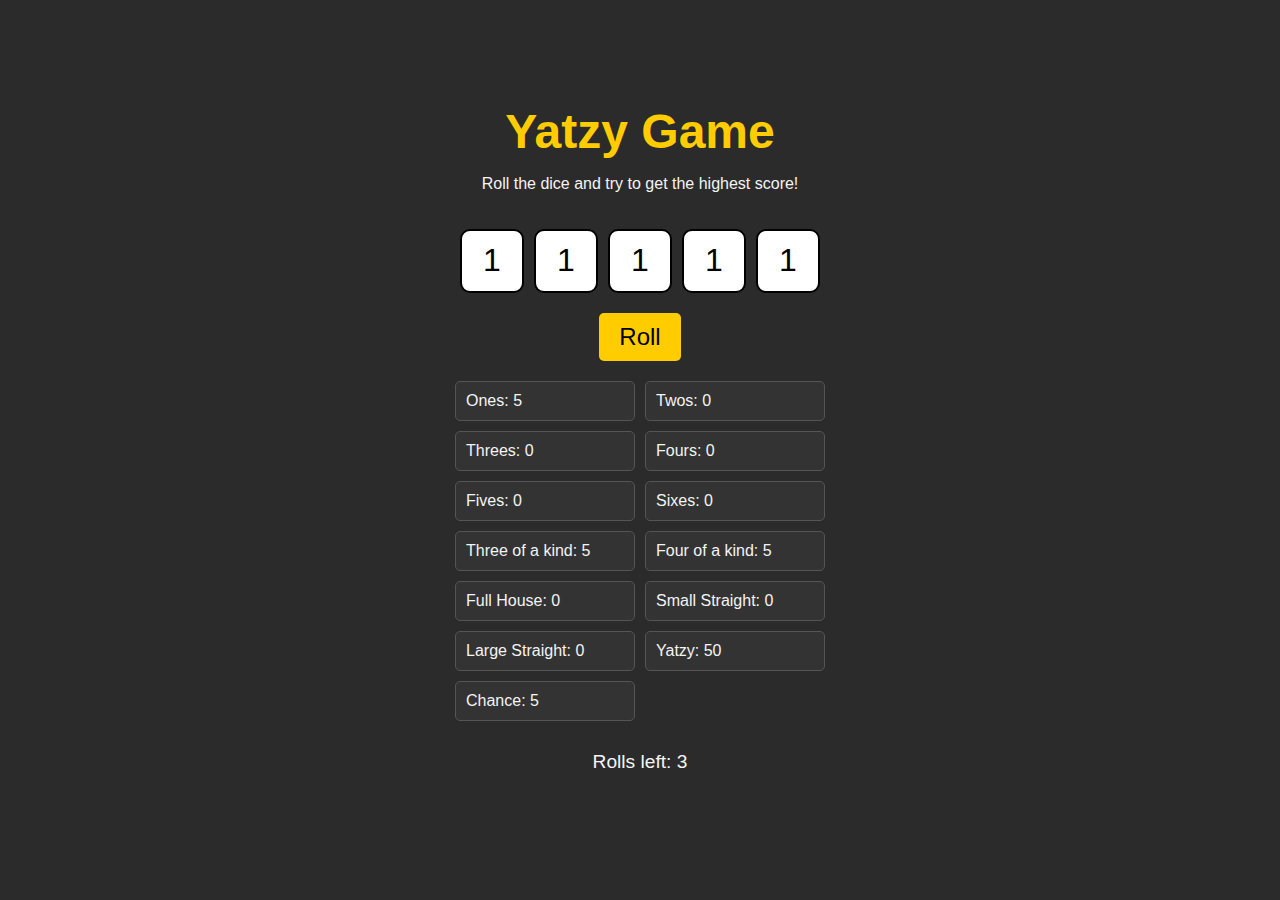
<file: CSI3140_Project/CSI3140_A2/index.html>
<!DOCTYPE html>
<html lang="en">
<head>
    <meta charset="UTF-8">
    <meta name="viewport" content="width=device-width, initial-scale=1.0">
    <title>Yatzy Game</title>
    <link rel="stylesheet" href="styles.css">
</head>
<body>
    <header>
        <h1>Yatzy Game</h1>
        <p>Roll the dice and try to get the highest score!</p>
    </header>
    <main>
        <div id="dice-container">
        </div>
        <button id="roll-button">Roll</button>
        <div id="scoreboard">
        </div>
    </main>
    <footer>
        <p id="game-status"></p>
        <p id="final-score"></p>
    </footer>
    <script src="scripts.js"></script>
</body>
</html>
</file>
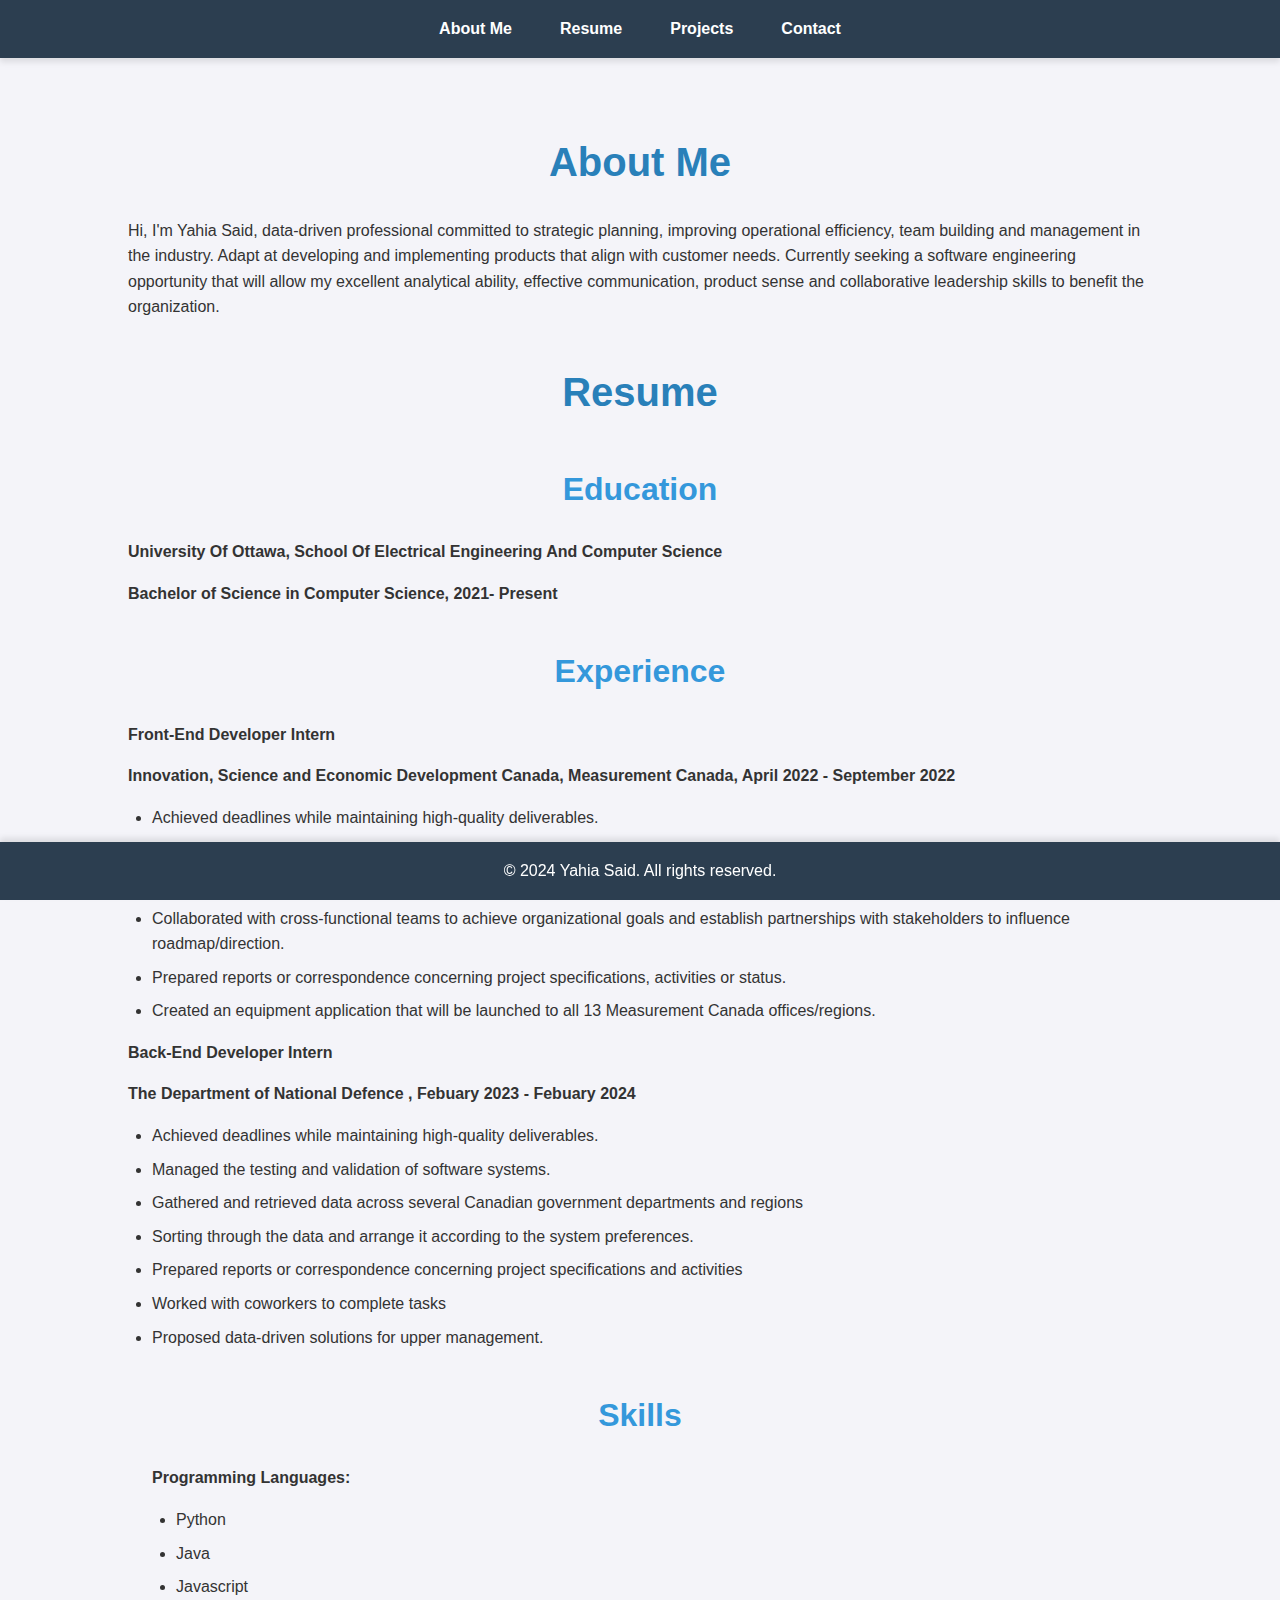
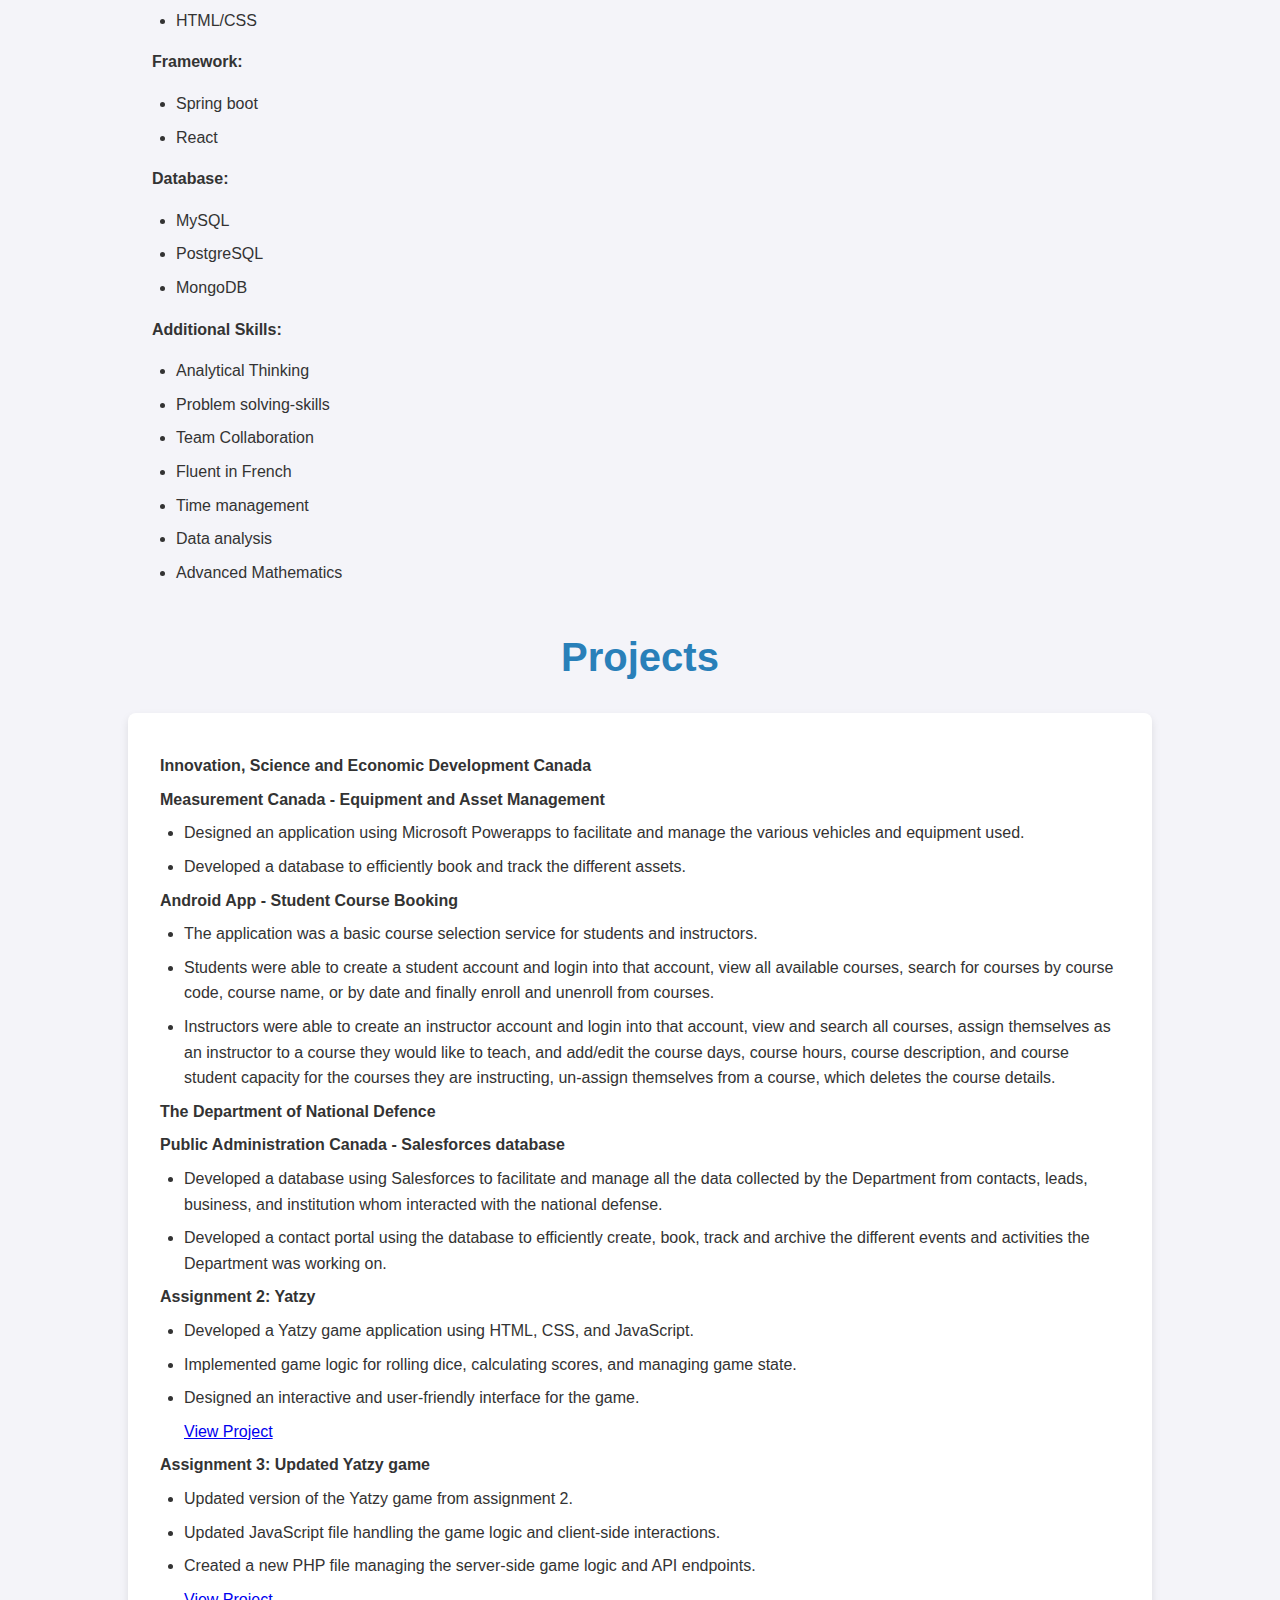
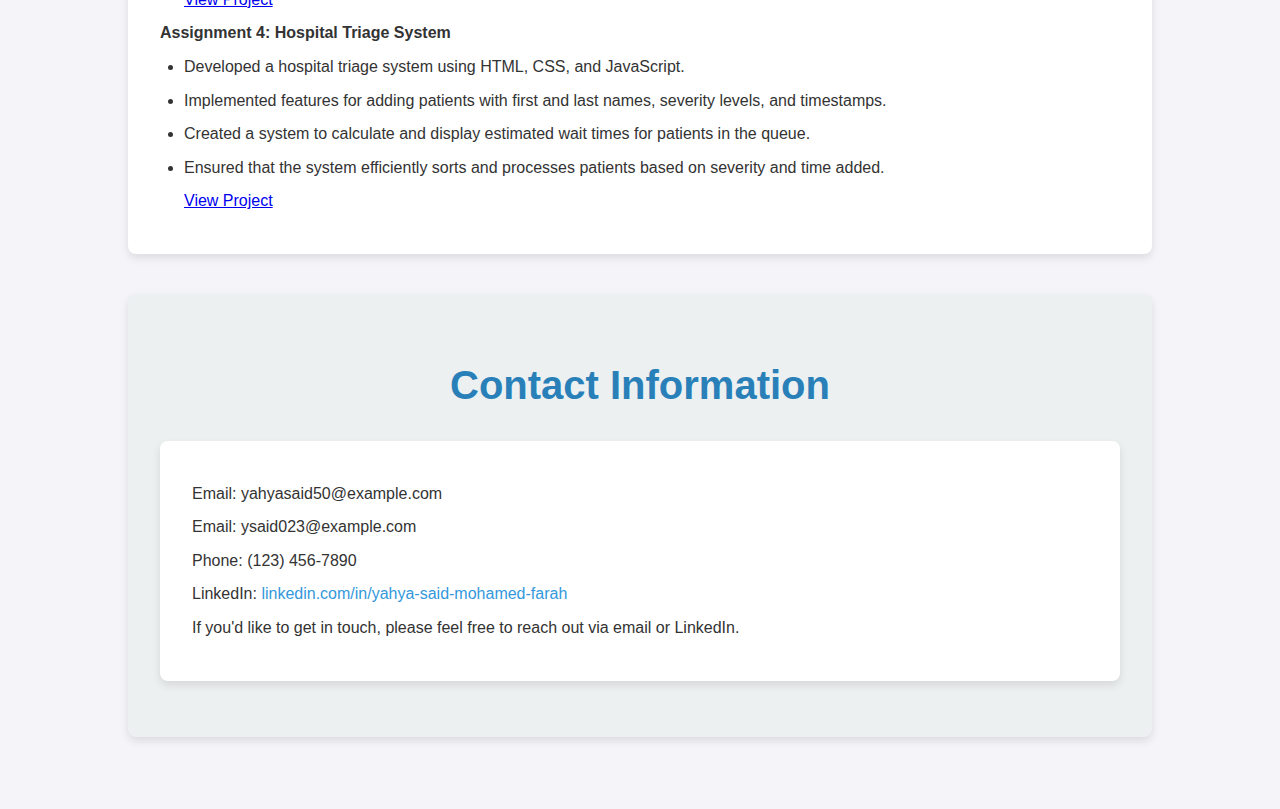
<file: CSI3140_Project/CSI3140 Portfolio/Public/index.html>
<!DOCTYPE html>
<html lang="en">
<head>
    <meta charset="UTF-8">
    <meta name="viewport" content="width=device-width, initial-scale=1.0">
    <title>Yahia Said's Portfolio</title>
    <link rel="stylesheet" href="style.css">
</head>
<body>
    <header>
        <nav>
            <ul>
                <li><a href="#about">About Me</a></li>
                <li><a href="#resume">Resume</a></li>
                <li><a href="#projects">Projects</a></li>
                <li><a href="#contact">Contact</a></li>
            </ul>
        </nav>
    </header>

    <main>
        <section id="about">
            <h1>About Me</h1>
            <p>Hi, I'm Yahia Said, data-driven professional committed to strategic planning, improving operational efficiency, team building and management in the industry. Adapt at developing and implementing products that align with customer needs. Currently seeking a software engineering opportunity that will allow my excellent analytical ability, effective communication, product sense and collaborative leadership skills to benefit the organization.</p>
        </section>

        <section id="resume">
            <h1>Resume</h1>
            <h2>Education</h2>
            <p><strong>University Of Ottawa, School Of Electrical Engineering And Computer Science</strong></p>
            <p><strong>Bachelor of Science in Computer Science, 2021- Present</strong></p>
            
            <h2>Experience</h2>
            <p><strong>Front-End Developer Intern</strong></p>
            <p><strong>Innovation, Science and Economic Development Canada, Measurement Canada, April 2022 - September 2022</strong></p>
            <ul>
                <li>Achieved deadlines while maintaining high-quality deliverables.</li>
                <li>Proven ability to manage multiple tasks while remaining flexible and adaptable.</li>
                <li>Utilized Python to build applications.</li>
                <li>Collaborated with cross-functional teams to achieve organizational goals and establish partnerships with stakeholders to influence roadmap/direction.</li>
                <li>Prepared reports or correspondence concerning project specifications, activities or status.</li>  
                <li>Created an equipment application that will be launched to all 13 Measurement Canada offices/regions.</li>   
            </ul>

            <p><strong>Back-End Developer Intern</strong></p>
            <p><strong>The Department of National Defence , Febuary 2023 - Febuary 2024</strong></p>
            <ul>
                <li>Achieved deadlines while maintaining high-quality deliverables.</li>
                <li>Managed the testing and validation of software systems.</li>
                <li>Gathered and retrieved data across several Canadian government departments and regions</li>
                <li>Sorting through the data and arrange it according to the system preferences.</li>
                <li>Prepared reports or correspondence concerning project specifications and activities</li>
                <li>Worked with coworkers to complete tasks</li>
                <li>Proposed data-driven solutions for upper management.</li>
            </ul>

            <h2>Skills</h2>
            <ul>
                <p><b>Programming Languages:</b></p>
                <ul>
                    <li>Python</li>
                    <li>Java</li>
                    <li>Javascript</li>
                    <li>HTML/CSS</li>
                </ul>
                <p><b>Framework:</b></p>
                <ul>
                    <li>Spring boot</li>
                    <li>React</li>
                </ul>
                <p><b>Database:</b></p>
                <ul>
                    <li>MySQL</li>
                    <li>PostgreSQL</li>
                    <li>MongoDB</li>
                </ul>
                <p><b>Additional Skills:</b></p>
                <ul>
                    <li>Analytical Thinking</li>
                    <li>Problem solving-skills</li>
                    <li>Team Collaboration</li>
                    <li>Fluent in French</li>
                    <li>Time management</li>
                    <li>Data analysis</li>
                    <li>Advanced Mathematics</li>
                </ul>
            </ul>
        </section>

        <section id="projects">
            <h1>Projects</h1>
            <article>
                <p><strong>Innovation, Science and Economic Development Canada</strong></p>
                <p><strong>Measurement Canada - Equipment and Asset Management</strong></p>
                <ul>
                    <li>Designed an application using Microsoft Powerapps to facilitate and manage the various vehicles and equipment used.</li>
                    <li>Developed a database to efficiently book and track the different assets.</li>
                </ul>

                <p><strong>Android App - Student Course Booking</strong></p>
                <ul>
                    <li>The application was a basic course selection service for students and instructors.</li>
                    <li>Students were able to create a student account and login into that account, view all available courses, search for courses by course code, course name, or by date and finally enroll and unenroll from courses.</li>
                    <li>Instructors were able to create an instructor account and login into that account, view and search all courses, assign themselves as an instructor to a course they would like to teach, and add/edit the course days, course hours, course description, and course student capacity for the courses they are instructing, un-assign themselves from a course, which deletes the course details.</li>
                </ul>
                
                <p><strong>The Department of National Defence</strong></p>
                <p><strong>Public Administration Canada - Salesforces database</strong></p>
                <ul>
                    <li>Developed a database using Salesforces to facilitate and manage all the data collected by the Department from contacts, leads, business, and institution whom interacted with the national defense.</li>
                    <li>Developed a contact portal using the database to efficiently create, book, track and archive the different events and activities the Department was working on.</li>
                </ul>

                <p><strong>Assignment 2: Yatzy</strong></p>
                <ul>
                    <li>Developed a Yatzy game application using HTML, CSS, and JavaScript.</li>
                    <li>Implemented game logic for rolling dice, calculating scores, and managing game state.</li>
                    <li>Designed an interactive and user-friendly interface for the game.</li>
                    <a href="assignment2/index.html">View Project</a>
                </ul>

                <p><strong>Assignment 3: Updated Yatzy game</strong></p>
                <ul>
                    <li>Updated version of the Yatzy game from assignment 2.</li>
                    <li>Updated  JavaScript file handling the game logic and client-side interactions.</li>
                    <li>Created a new PHP file managing the server-side game logic and API endpoints.</li>
                    <a href="assignment3/index.html">View Project</a>
                </ul>

                <p><strong>Assignment 4: Hospital Triage System</strong></p>
                <ul>
                    <li>Developed a hospital triage system using HTML, CSS, and JavaScript.</li>
                    <li>Implemented features for adding patients with first and last names, severity levels, and timestamps.</li>
                    <li>Created a system to calculate and display estimated wait times for patients in the queue.</li>
                    <li>Ensured that the system efficiently sorts and processes patients based on severity and time added.</li>
                    <a href="assignment4/index.html">View Project</a>
                </ul>
            </article>
        </section>

        <section id="contact">
            <h1>Contact Information</h1>
            <article>
                <p>Email: yahyasaid50@example.com</p>
                <p>Email: ysaid023@example.com</p>
                <p>Phone: (123) 456-7890</p>
                <p>LinkedIn: <a href="https://www.linkedin.com/in/yahya-said-mohamed-farah">linkedin.com/in/yahya-said-mohamed-farah</a></p>
                <p>If you'd like to get in touch, please feel free to reach out via email or LinkedIn.</p>
            </article>
        </section>
    </main>

    <footer>
        <p>&copy; 2024 Yahia Said. All rights reserved.</p>
    </footer>
</body>
</html>
</file>
<file: CSI3140_Project/CSI3140_A2/styles.css>
body {
    font-family: Arial, sans-serif;
    display: flex;
    flex-direction: column;
    align-items: center;
    justify-content: center;
    min-height: 100vh;
    margin: 0;
    background-color: #2b2b2b;
    color: #f4f4f4;
}

header, footer {
    text-align: center;
    margin: 20px 0;
}

header h1 {
    margin: 0;
    font-size: 3rem;
    color: #ffcc00;
}

main {
    display: flex;
    flex-direction: column;
    align-items: center;
}

#dice-container {
    display: flex;
    justify-content: center;
    margin-bottom: 20px;
}

.dice {
    width: 60px;
    height: 60px;
    margin: 0 5px;
    display: flex;
    align-items: center;
    justify-content: center;
    background-color: #ffffff;
    border: 2px solid #000000;
    border-radius: 10px;
    cursor: pointer;
    font-size: 2rem;
    color: #000000;
    transition: background-color 0.3s, transform 0.3s;
}

.dice.selected {
    background-color: #ffcc00;
    transform: scale(1.1);
}

#roll-button {
    padding: 10px 20px;
    font-size: 1.5rem;
    margin-bottom: 20px;
    cursor: pointer;
    background-color: #ffcc00;
    border: none;
    border-radius: 5px;
    color: #000000;
    transition: background-color 0.3s, transform 0.3s;
}

#roll-button:hover {
    background-color: #ffaa00;
    transform: scale(1.05);
}

#roll-button:disabled {
    background-color: #ccc;
    color: #666;
    cursor: not-allowed;
}

#scoreboard {
    width: 100%;
    max-width: 600px;
    display: grid;
    grid-template-columns: repeat(2, 1fr);
    gap: 10px;
}

.score-category {
    display: flex;
    justify-content: space-between;
    padding: 10px;
    background-color: #333;
    border: 1px solid #555;
    border-radius: 5px;
    cursor: pointer;
    transition: background-color 0.3s;
}

.score-category:hover {
    background-color: #444;
}

.score-category.selected {
    background-color: #555;
}

#game-status {
    font-size: 1.2rem;
    margin: 10px 0;
}

#final-score {
    font-size: 1.5rem;
    margin-top: 20px;
    color: #ffcc00;
}
</file>
<file: CSI3140_Project/CSI3140 Portfolio/Public/style.css>
body {
    font-family: 'Arial', sans-serif;
    margin: 0;
    padding: 0;
    background-color: #f4f4f9;
    color: #333;
    line-height: 1.6;
}

header {
    background: #2c3e50;
    color: #fff;
    padding: 1rem 0;
    text-align: center;
    box-shadow: 0 4px 6px rgba(0, 0, 0, 0.1);
}

nav ul {
    list-style: none;
    padding: 0;
    display: flex;
    justify-content: center;
    margin: 0;
}

nav ul li {
    margin: 0 1.5rem;
}

nav ul li a {
    color: #fff;
    text-decoration: none;
    font-weight: bold;
    transition: color 0.3s ease;
}

nav ul li a:hover {
    color: #e74c3c;
}

main {
    padding: 2rem 10%;
}

h1, h2 {
    color: #333;
    text-align: center;
}

h1 {
    font-size: 2.5rem;
    margin-bottom: 1.5rem;
    color: #2980b9;
}

h2 {
    font-size: 2rem;
    margin-top: 2.5rem;
    margin-bottom: 1.5rem;
    color: #3498db;
}

section {
    margin: 2.5rem 0;
}

ul {
    list-style: disc;
    padding-left: 1.5rem;
    margin-bottom: 1rem;
}

ul li {
    margin-bottom: 0.5rem;
}

p {
    margin-bottom: 1rem;
}

/* Card Styles for Projects */
article {
    background: #fff;
    border-radius: 8px;
    box-shadow: 0 4px 8px rgba(0, 0, 0, 0.1);
    margin: 1.5rem 0;
    padding: 2rem;
    transition: transform 0.3s ease;
}

article:hover {
    transform: translateY(-5px);
}

article p {
    margin: 0.5rem 0;
}

article ul {
    margin: 0.5rem 0;
}

/* Contact Section */
#contact {
    background: #ecf0f1;
    padding: 2rem;
    border-radius: 8px;
    box-shadow: 0 4px 8px rgba(0, 0, 0, 0.1);
}

#contact p {
    margin: 0.5rem 0;
}

#contact a {
    color: #3498db;
    text-decoration: none;
    transition: color 0.3s ease;
}

#contact a:hover {
    color: #2980b9;
}

/* Footer */
footer {
    background: #2c3e50;
    color: #fff;
    text-align: center;
    padding: 1rem 0;
    position: fixed;
    width: 100%;
    bottom: 0;
    box-shadow: 0 -4px 6px rgba(0, 0, 0, 0.1);
}

footer p {
    margin: 0;
}

/* Responsive Styles */
@media (max-width: 768px) {
    nav ul {
        flex-direction: column;
    }

    nav ul li {
        margin: 0.5rem 0;
    }

    main {
        padding: 2rem 5%;
    }
}
</file>
